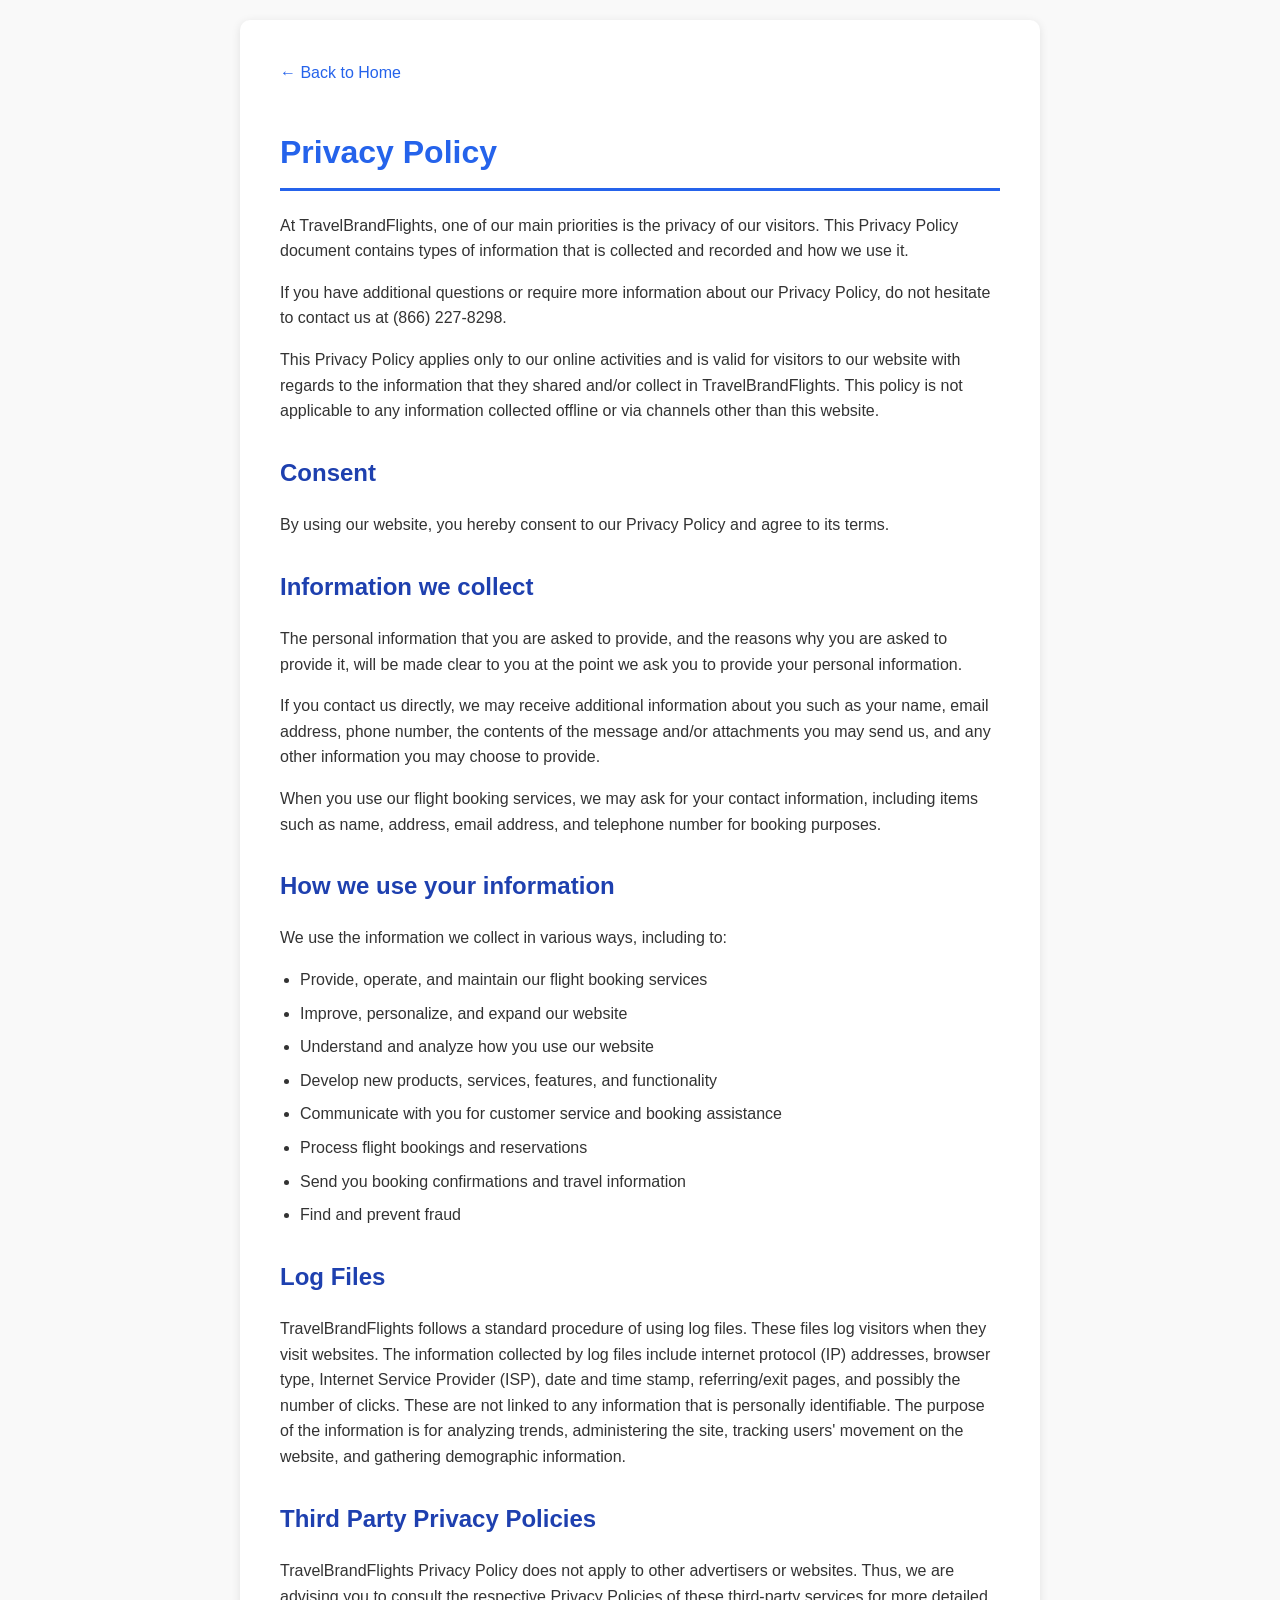
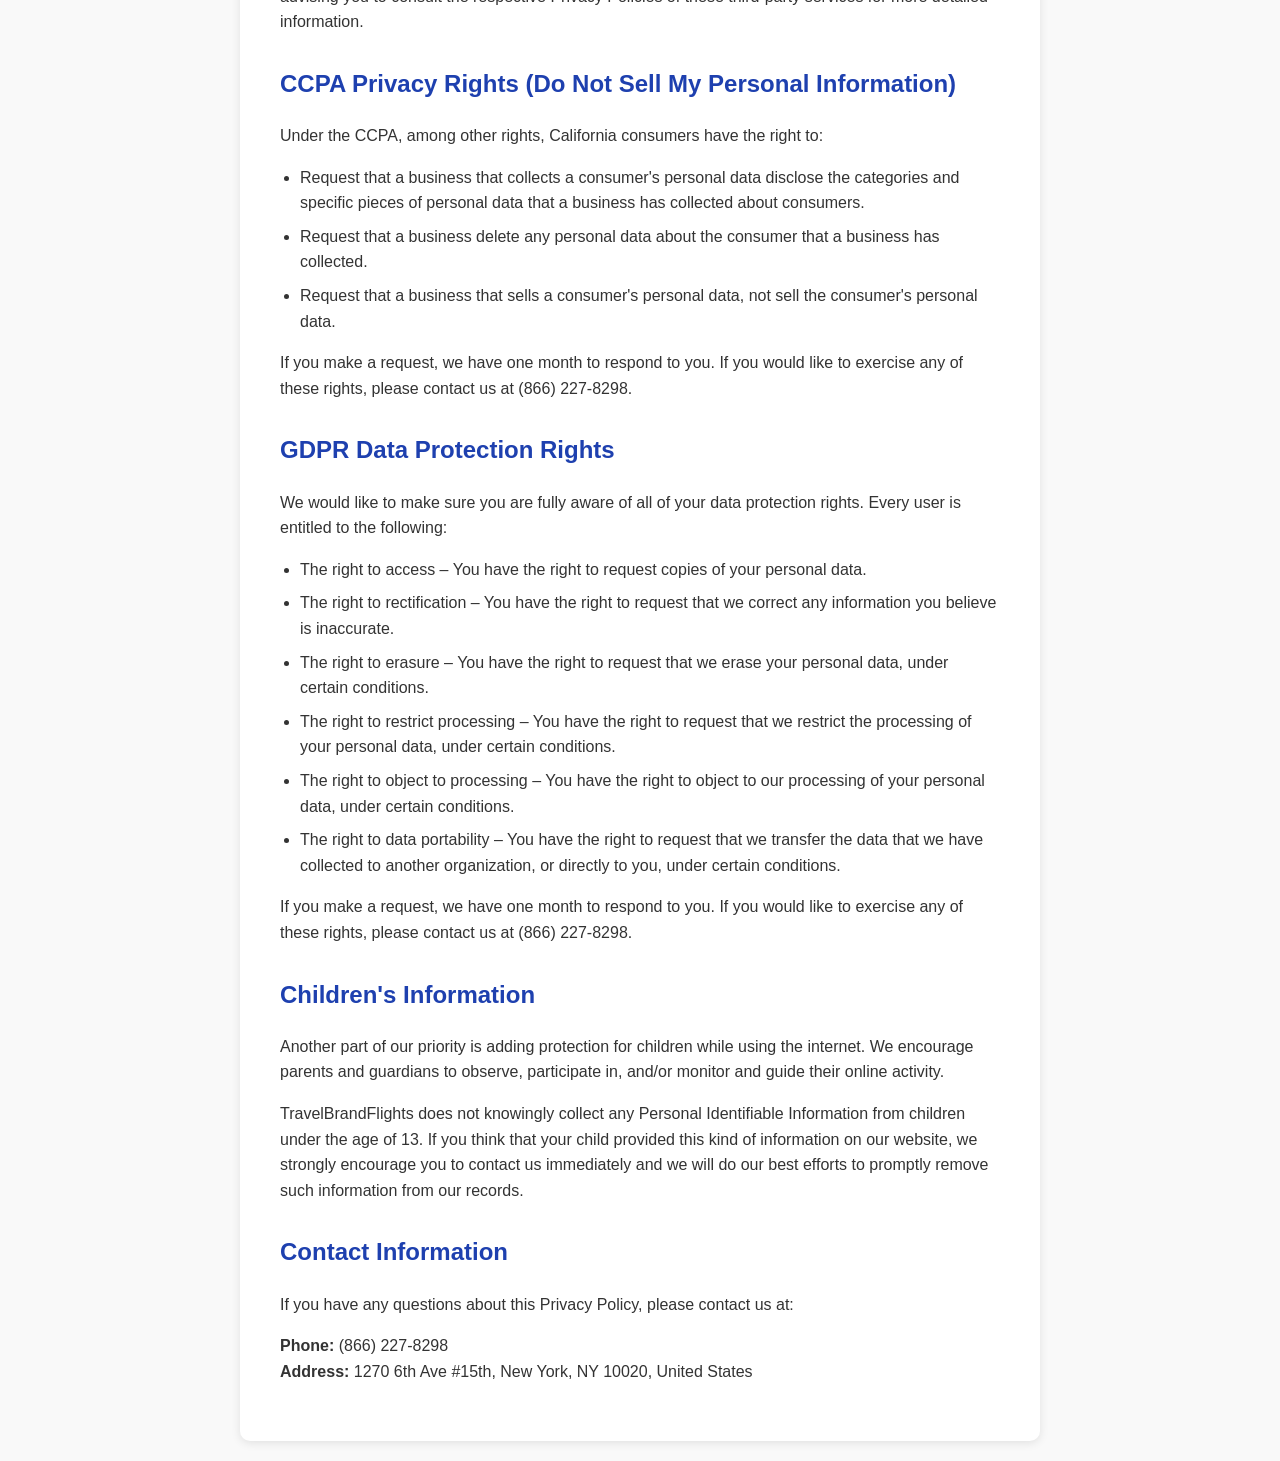
<file: privacy-policy.html>
<!DOCTYPE html>
<html lang="en">
<head>
  <meta charset="UTF-8">
  <meta name="viewport" content="width=device-width, initial-scale=1.0">
  <title>Privacy Policy - TravelBrandFlights</title>
  <style>
    body {
      font-family: -apple-system, BlinkMacSystemFont, 'Segoe UI', Roboto, sans-serif;
      line-height: 1.6;
      color: #333;
      max-width: 800px;
      margin: 0 auto;
      padding: 20px;
      background-color: #f9f9f9;
    }
    .container {
      background: white;
      padding: 40px;
      border-radius: 10px;
      box-shadow: 0 2px 10px rgba(0,0,0,0.1);
    }
    h1 {
      color: #2563eb;
      border-bottom: 3px solid #2563eb;
      padding-bottom: 10px;
    }
    h2 {
      color: #1e40af;
      margin-top: 30px;
    }
    .back-link {
      display: inline-block;
      margin-bottom: 20px;
      color: #2563eb;
      text-decoration: none;
      font-weight: 500;
    }
    .back-link:hover {
      text-decoration: underline;
    }
    ul {
      padding-left: 20px;
    }
    li {
      margin-bottom: 8px;
    }
  </style>
</head>
<body>
  <div class="container">
    <a href="/" class="back-link">← Back to Home</a>
    
    <h1>Privacy Policy</h1>
    
    <p>At TravelBrandFlights, one of our main priorities is the privacy of our visitors. This Privacy Policy document contains types of information that is collected and recorded and how we use it.</p>
    
    <p>If you have additional questions or require more information about our Privacy Policy, do not hesitate to contact us at (866) 227-8298.</p>
    
    <p>This Privacy Policy applies only to our online activities and is valid for visitors to our website with regards to the information that they shared and/or collect in TravelBrandFlights. This policy is not applicable to any information collected offline or via channels other than this website.</p>

    <h2>Consent</h2>
    <p>By using our website, you hereby consent to our Privacy Policy and agree to its terms.</p>

    <h2>Information we collect</h2>
    <p>The personal information that you are asked to provide, and the reasons why you are asked to provide it, will be made clear to you at the point we ask you to provide your personal information.</p>
    
    <p>If you contact us directly, we may receive additional information about you such as your name, email address, phone number, the contents of the message and/or attachments you may send us, and any other information you may choose to provide.</p>
    
    <p>When you use our flight booking services, we may ask for your contact information, including items such as name, address, email address, and telephone number for booking purposes.</p>

    <h2>How we use your information</h2>
    <p>We use the information we collect in various ways, including to:</p>
    <ul>
      <li>Provide, operate, and maintain our flight booking services</li>
      <li>Improve, personalize, and expand our website</li>
      <li>Understand and analyze how you use our website</li>
      <li>Develop new products, services, features, and functionality</li>
      <li>Communicate with you for customer service and booking assistance</li>
      <li>Process flight bookings and reservations</li>
      <li>Send you booking confirmations and travel information</li>
      <li>Find and prevent fraud</li>
    </ul>

    <h2>Log Files</h2>
    <p>TravelBrandFlights follows a standard procedure of using log files. These files log visitors when they visit websites. The information collected by log files include internet protocol (IP) addresses, browser type, Internet Service Provider (ISP), date and time stamp, referring/exit pages, and possibly the number of clicks. These are not linked to any information that is personally identifiable. The purpose of the information is for analyzing trends, administering the site, tracking users' movement on the website, and gathering demographic information.</p>

    <h2>Third Party Privacy Policies</h2>
    <p>TravelBrandFlights Privacy Policy does not apply to other advertisers or websites. Thus, we are advising you to consult the respective Privacy Policies of these third-party services for more detailed information.</p>

    <h2>CCPA Privacy Rights (Do Not Sell My Personal Information)</h2>
    <p>Under the CCPA, among other rights, California consumers have the right to:</p>
    <ul>
      <li>Request that a business that collects a consumer's personal data disclose the categories and specific pieces of personal data that a business has collected about consumers.</li>
      <li>Request that a business delete any personal data about the consumer that a business has collected.</li>
      <li>Request that a business that sells a consumer's personal data, not sell the consumer's personal data.</li>
    </ul>
    <p>If you make a request, we have one month to respond to you. If you would like to exercise any of these rights, please contact us at (866) 227-8298.</p>

    <h2>GDPR Data Protection Rights</h2>
    <p>We would like to make sure you are fully aware of all of your data protection rights. Every user is entitled to the following:</p>
    <ul>
      <li>The right to access – You have the right to request copies of your personal data.</li>
      <li>The right to rectification – You have the right to request that we correct any information you believe is inaccurate.</li>
      <li>The right to erasure – You have the right to request that we erase your personal data, under certain conditions.</li>
      <li>The right to restrict processing – You have the right to request that we restrict the processing of your personal data, under certain conditions.</li>
      <li>The right to object to processing – You have the right to object to our processing of your personal data, under certain conditions.</li>
      <li>The right to data portability – You have the right to request that we transfer the data that we have collected to another organization, or directly to you, under certain conditions.</li>
    </ul>
    <p>If you make a request, we have one month to respond to you. If you would like to exercise any of these rights, please contact us at (866) 227-8298.</p>

    <h2>Children's Information</h2>
    <p>Another part of our priority is adding protection for children while using the internet. We encourage parents and guardians to observe, participate in, and/or monitor and guide their online activity.</p>
    
    <p>TravelBrandFlights does not knowingly collect any Personal Identifiable Information from children under the age of 13. If you think that your child provided this kind of information on our website, we strongly encourage you to contact us immediately and we will do our best efforts to promptly remove such information from our records.</p>

    <h2>Contact Information</h2>
    <p>If you have any questions about this Privacy Policy, please contact us at:</p>
    <p><strong>Phone:</strong> (866) 227-8298<br>
    <strong>Address:</strong> 1270 6th Ave #15th, New York, NY 10020, United States</p>
  </div>
</body>
</html>
</file>
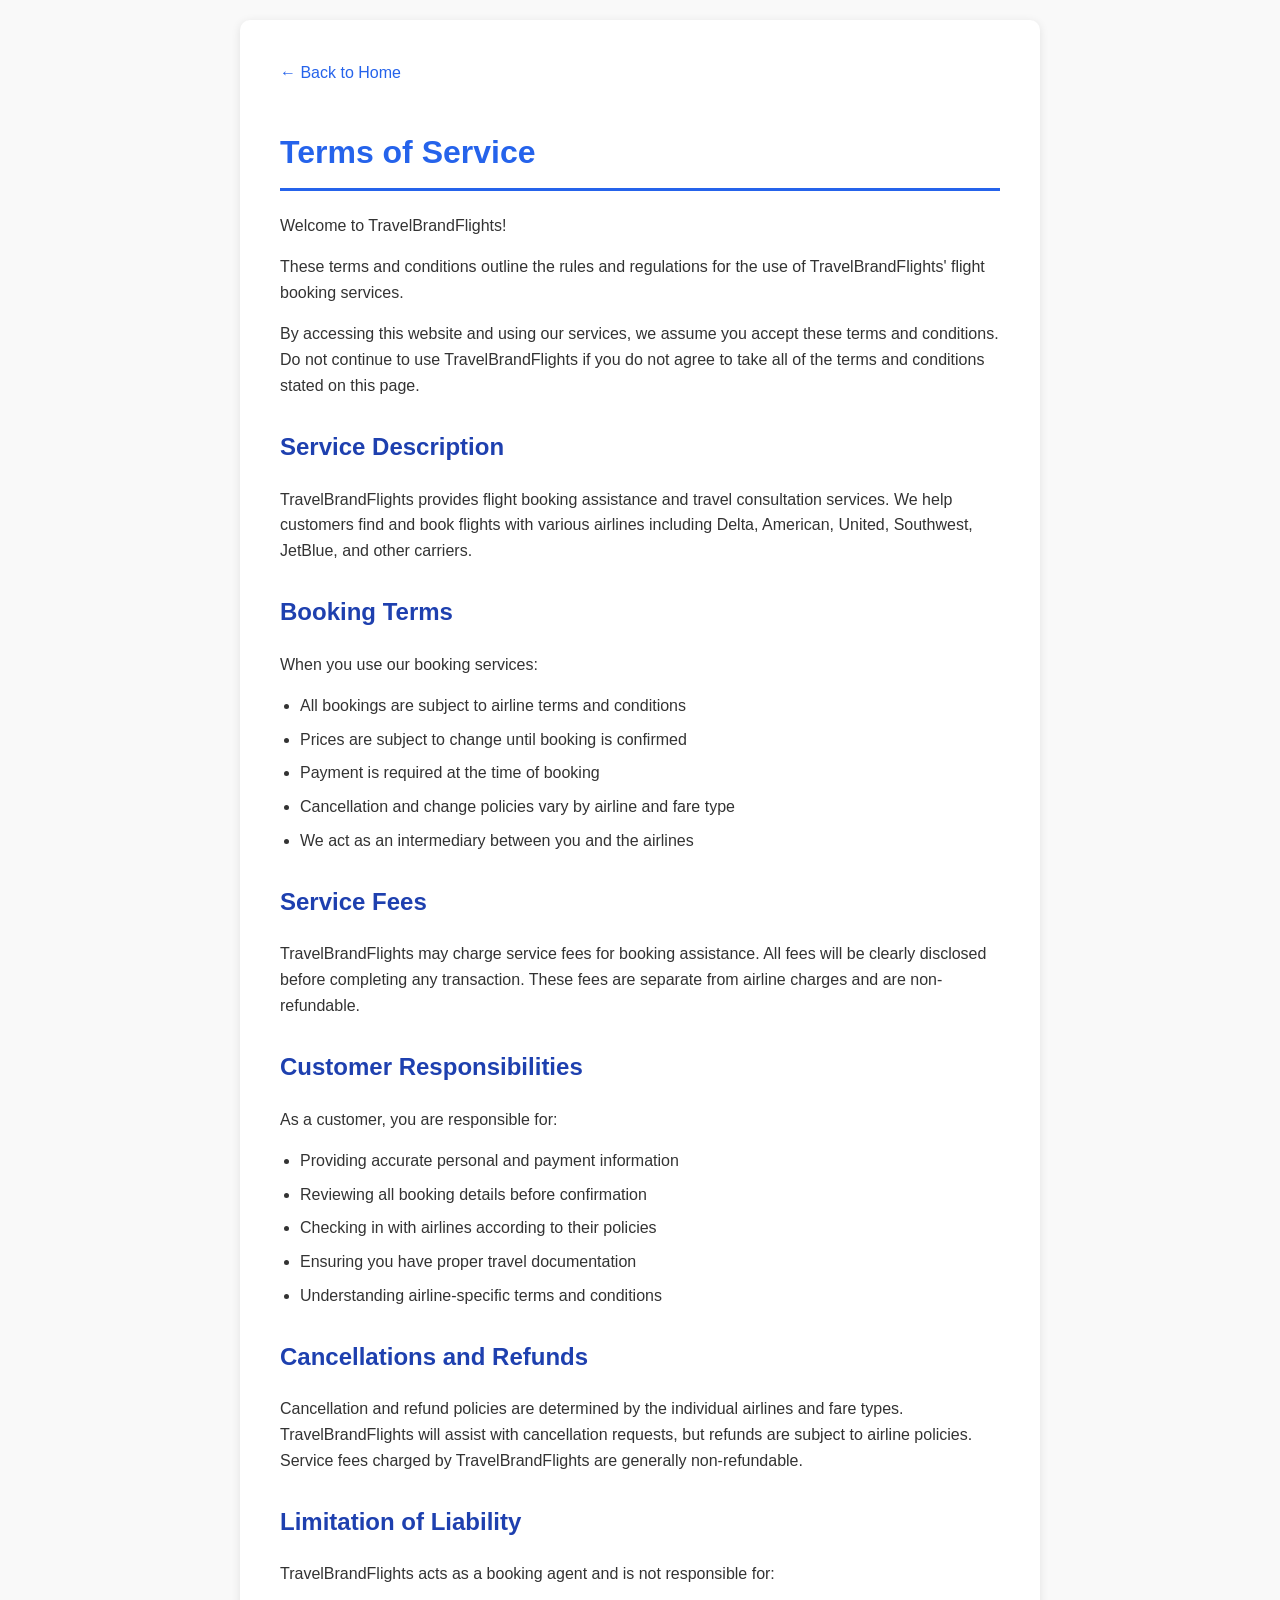
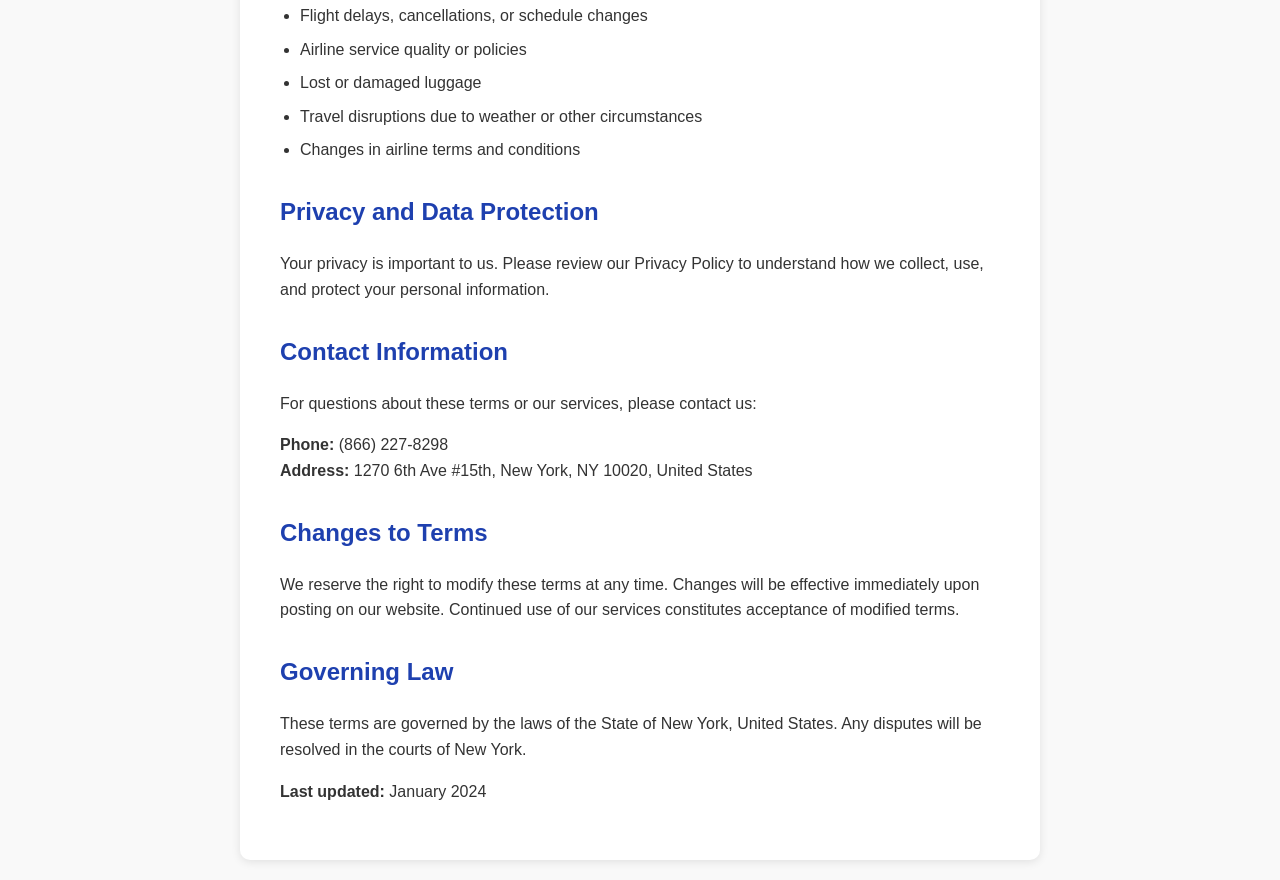
<file: terms-conditions.html>
<!DOCTYPE html>
<html lang="en">
<head>
  <meta charset="UTF-8">
  <meta name="viewport" content="width=device-width, initial-scale=1.0">
  <title>Terms of Service - TravelBrandFlights</title>
  <style>
    body {
      font-family: -apple-system, BlinkMacSystemFont, 'Segoe UI', Roboto, sans-serif;
      line-height: 1.6;
      color: #333;
      max-width: 800px;
      margin: 0 auto;
      padding: 20px;
      background-color: #f9f9f9;
    }
    .container {
      background: white;
      padding: 40px;
      border-radius: 10px;
      box-shadow: 0 2px 10px rgba(0,0,0,0.1);
    }
    h1 {
      color: #2563eb;
      border-bottom: 3px solid #2563eb;
      padding-bottom: 10px;
    }
    h2 {
      color: #1e40af;
      margin-top: 30px;
    }
    .back-link {
      display: inline-block;
      margin-bottom: 20px;
      color: #2563eb;
      text-decoration: none;
      font-weight: 500;
    }
    .back-link:hover {
      text-decoration: underline;
    }
    ul {
      padding-left: 20px;
    }
    li {
      margin-bottom: 8px;
    }
  </style>
</head>
<body>
  <div class="container">
    <a href="/" class="back-link">← Back to Home</a>
    
    <h1>Terms of Service</h1>
    
    <p>Welcome to TravelBrandFlights!</p>
    
    <p>These terms and conditions outline the rules and regulations for the use of TravelBrandFlights' flight booking services.</p>
    
    <p>By accessing this website and using our services, we assume you accept these terms and conditions. Do not continue to use TravelBrandFlights if you do not agree to take all of the terms and conditions stated on this page.</p>

    <h2>Service Description</h2>
    <p>TravelBrandFlights provides flight booking assistance and travel consultation services. We help customers find and book flights with various airlines including Delta, American, United, Southwest, JetBlue, and other carriers.</p>

    <h2>Booking Terms</h2>
    <p>When you use our booking services:</p>
    <ul>
      <li>All bookings are subject to airline terms and conditions</li>
      <li>Prices are subject to change until booking is confirmed</li>
      <li>Payment is required at the time of booking</li>
      <li>Cancellation and change policies vary by airline and fare type</li>
      <li>We act as an intermediary between you and the airlines</li>
    </ul>

    <h2>Service Fees</h2>
    <p>TravelBrandFlights may charge service fees for booking assistance. All fees will be clearly disclosed before completing any transaction. These fees are separate from airline charges and are non-refundable.</p>

    <h2>Customer Responsibilities</h2>
    <p>As a customer, you are responsible for:</p>
    <ul>
      <li>Providing accurate personal and payment information</li>
      <li>Reviewing all booking details before confirmation</li>
      <li>Checking in with airlines according to their policies</li>
      <li>Ensuring you have proper travel documentation</li>
      <li>Understanding airline-specific terms and conditions</li>
    </ul>

    <h2>Cancellations and Refunds</h2>
    <p>Cancellation and refund policies are determined by the individual airlines and fare types. TravelBrandFlights will assist with cancellation requests, but refunds are subject to airline policies. Service fees charged by TravelBrandFlights are generally non-refundable.</p>

    <h2>Limitation of Liability</h2>
    <p>TravelBrandFlights acts as a booking agent and is not responsible for:</p>
    <ul>
      <li>Flight delays, cancellations, or schedule changes</li>
      <li>Airline service quality or policies</li>
      <li>Lost or damaged luggage</li>
      <li>Travel disruptions due to weather or other circumstances</li>
      <li>Changes in airline terms and conditions</li>
    </ul>

    <h2>Privacy and Data Protection</h2>
    <p>Your privacy is important to us. Please review our Privacy Policy to understand how we collect, use, and protect your personal information.</p>

    <h2>Contact Information</h2>
    <p>For questions about these terms or our services, please contact us:</p>
    <p><strong>Phone:</strong> (866) 227-8298<br>
    <strong>Address:</strong> 1270 6th Ave #15th, New York, NY 10020, United States</p>

    <h2>Changes to Terms</h2>
    <p>We reserve the right to modify these terms at any time. Changes will be effective immediately upon posting on our website. Continued use of our services constitutes acceptance of modified terms.</p>

    <h2>Governing Law</h2>
    <p>These terms are governed by the laws of the State of New York, United States. Any disputes will be resolved in the courts of New York.</p>

    <p><strong>Last updated:</strong> January 2024</p>
  </div>
</body>
</html>
</file>
